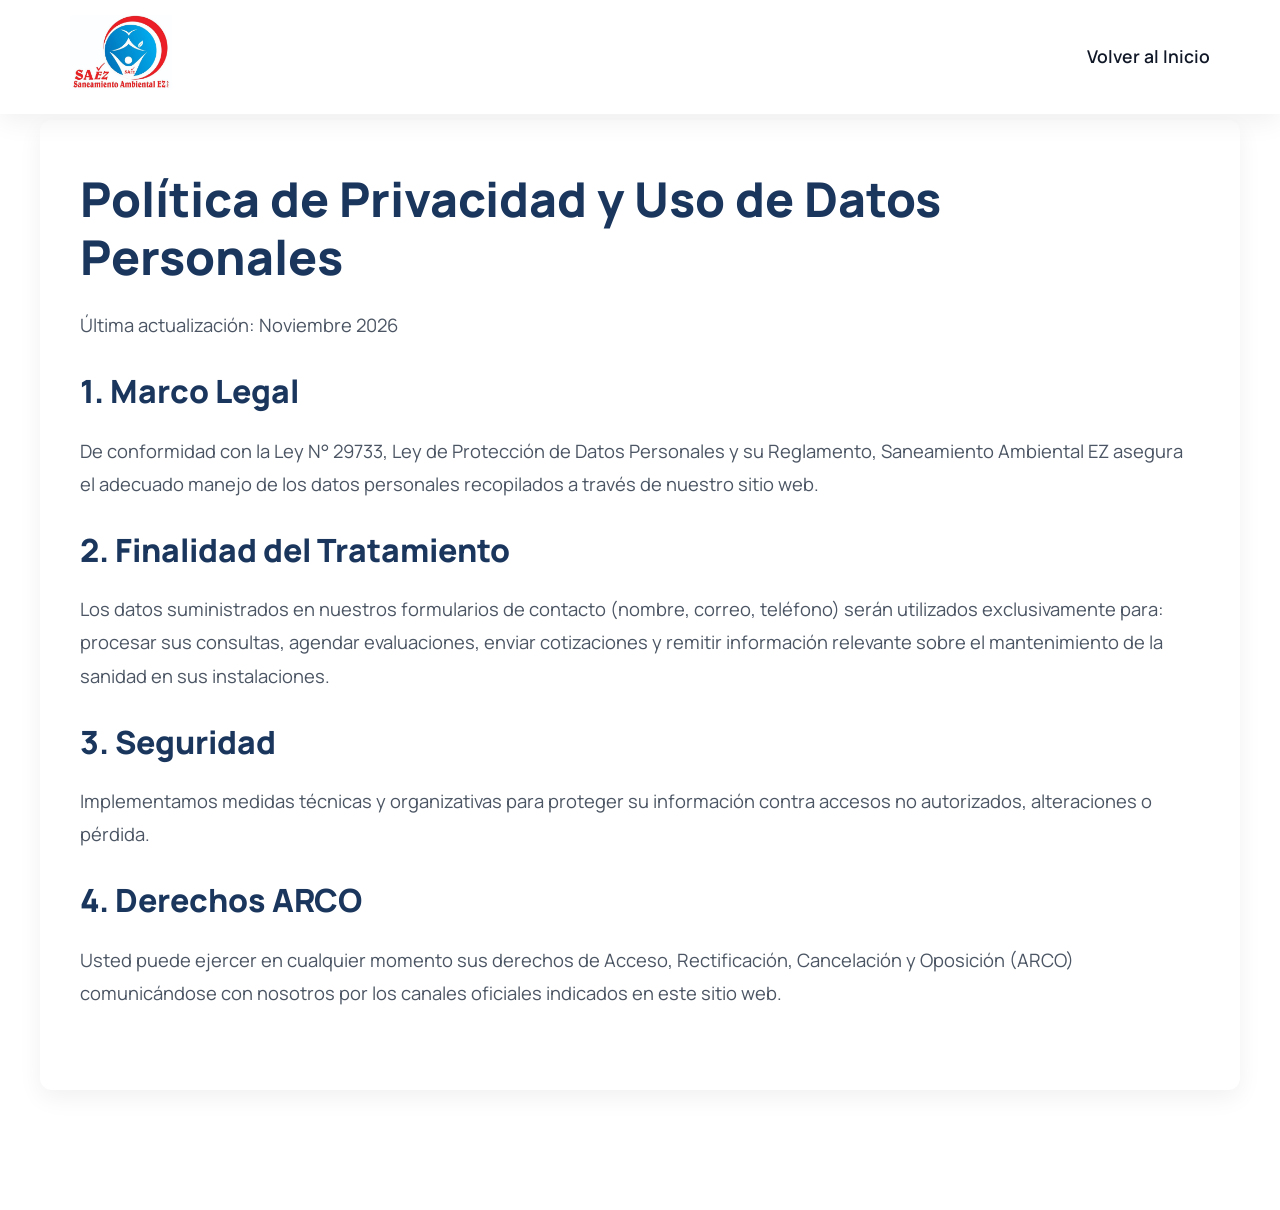
<file: privacidad.html>
<!DOCTYPE html>
<html lang="es">
<head>
    <meta charset="UTF-8">
    <meta name="viewport" content="width=device-width, initial-scale=1.0">
    <title>Política de Privacidad | Saneamiento Ambiental EZ</title>
    <link rel="stylesheet" href="css/styles.css">
    <link href="https://fonts.googleapis.com/css2?family=Manrope:wght@300;400;600;800&display=swap" rel="stylesheet">
</head>
<body>
    <nav class="navbar relative-nav">
        <div class="nav-container">
            <a href="index.html" class="logo">
                <img src="assets/img/src-saez-logo_default.png" alt="Saneamiento Ambiental EZ Logo" id="header-logo">
            </a>
            <ul class="nav-links">
                <li><a href="index.html">Volver al Inicio</a></li>
            </ul>
        </div>
    </nav>
    <section class="section">
        <div class="container legal-content card card-hover">
            <h1>Política de Privacidad y Uso de Datos Personales</h1>
            <p>Última actualización: Noviembre 2026</p>
            <h3>1. Marco Legal</h3>
            <p>De conformidad con la Ley N° 29733, Ley de Protección de Datos Personales y su Reglamento, Saneamiento Ambiental EZ asegura el adecuado manejo de los datos personales recopilados a través de nuestro sitio web.</p>
            <h3>2. Finalidad del Tratamiento</h3>
            <p>Los datos suministrados en nuestros formularios de contacto (nombre, correo, teléfono) serán utilizados exclusivamente para: procesar sus consultas, agendar evaluaciones, enviar cotizaciones y remitir información relevante sobre el mantenimiento de la sanidad en sus instalaciones.</p>
            <h3>3. Seguridad</h3>
            <p>Implementamos medidas técnicas y organizativas para proteger su información contra accesos no autorizados, alteraciones o pérdida.</p>
            <h3>4. Derechos ARCO</h3>
            <p>Usted puede ejercer en cualquier momento sus derechos de Acceso, Rectificación, Cancelación y Oposición (ARCO) comunicándose con nosotros por los canales oficiales indicados en este sitio web.</p>
        </div>
    </section>
</body>
</html>
</file>
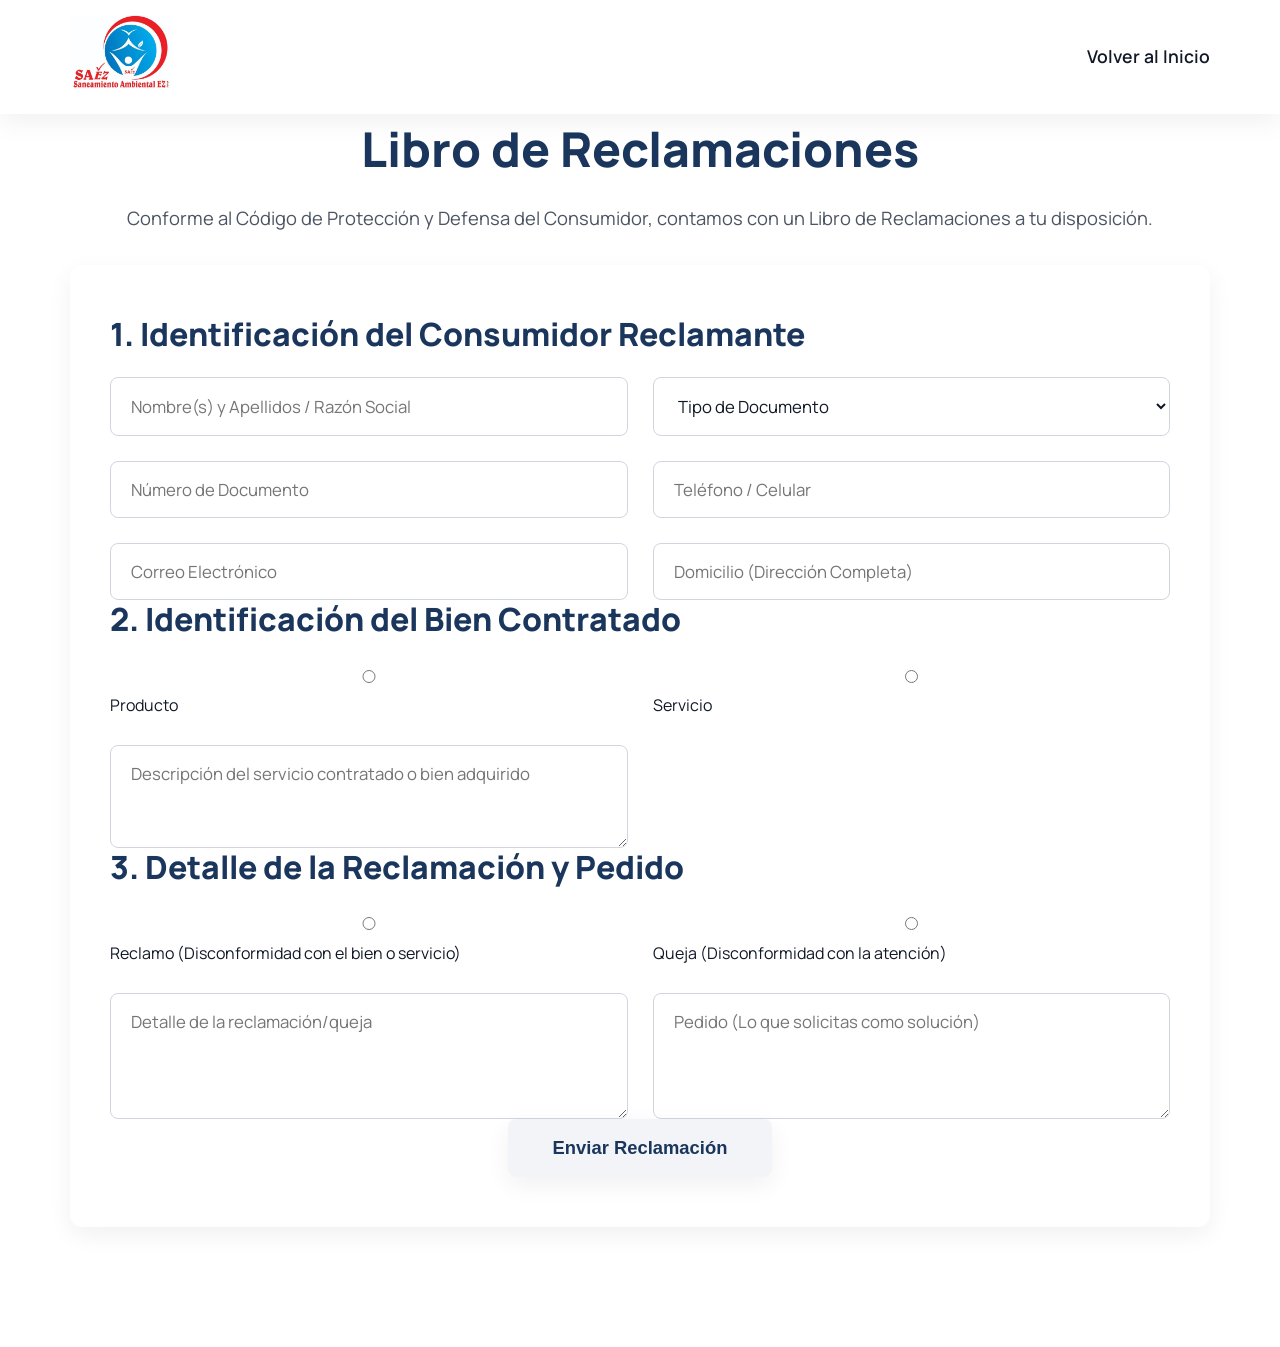
<file: reclamaciones.html>
<!DOCTYPE html>
<html lang="es">
<head>
    <meta charset="UTF-8">
    <meta name="viewport" content="width=device-width, initial-scale=1.0">
    <title>Libro de Reclamaciones | Saneamiento Ambiental EZ</title>
    <link rel="stylesheet" href="css/styles.css">
    <link href="https://fonts.googleapis.com/css2?family=Manrope:wght@300;400;600;800&display=swap" rel="stylesheet">
</head>
<body>
    <nav class="navbar relative-nav">
        <div class="nav-container">
            <a href="index.html" class="logo">
                <img src="assets/img/src-saez-logo_default.png" alt="Saneamiento Ambiental EZ Logo" id="header-logo">
            </a>
            <ul class="nav-links">
                <li><a href="index.html">Volver al Inicio</a></li>
            </ul>
        </div>
    </nav>
    <section class="section bg-light">
        <div class="container">
            <h1 class="text-center">Libro de Reclamaciones</h1>
            <p class="text-center">Conforme al Código de Protección y Defensa del Consumidor, contamos con un Libro de Reclamaciones a tu disposición.</p>
            
            <form class="card card-hover claim-form mt-4">
                <h3>1. Identificación del Consumidor Reclamante</h3>
                <div class="form-grid">
                    <input type="text" placeholder="Nombre(s) y Apellidos / Razón Social" required>
                    <select required>
                        <option value="" disabled selected>Tipo de Documento</option>
                        <option value="dni">DNI</option>
                        <option value="ce">Carné de Extranjería</option>
                        <option value="ruc">RUC</option>
                    </select>
                    <input type="text" placeholder="Número de Documento" required>
                    <input type="tel" placeholder="Teléfono / Celular" required>
                    <input type="email" placeholder="Correo Electrónico" required>
                    <input type="text" placeholder="Domicilio (Dirección Completa)" required class="full-width">
                </div>

                <h3>2. Identificación del Bien Contratado</h3>
                <div class="form-grid">
                    <label class="radio-label"><input type="radio" name="tipo_bien" value="producto" required> Producto</label>
                    <label class="radio-label"><input type="radio" name="tipo_bien" value="servicio"> Servicio</label>
                    <textarea placeholder="Descripción del servicio contratado o bien adquirido" rows="3" required class="full-width"></textarea>
                </div>

                <h3>3. Detalle de la Reclamación y Pedido</h3>
                <div class="form-grid">
                    <label class="radio-label"><input type="radio" name="tipo_queja" value="reclamo" required> Reclamo (Disconformidad con el bien o servicio)</label>
                    <label class="radio-label"><input type="radio" name="tipo_queja" value="queja"> Queja (Disconformidad con la atención)</label>
                    <textarea placeholder="Detalle de la reclamación/queja" rows="4" required class="full-width"></textarea>
                    <textarea placeholder="Pedido (Lo que solicitas como solución)" rows="3" required class="full-width"></textarea>
                </div>

                <div class="text-center mt-4">
                    <button type="submit" class="btn btn-accent btn-large">Enviar Reclamación</button>
                </div>
            </form>
        </div>
    </section>
</body>
</html>
<!-- Mismo archivo de reclamaciones anterior -->
</file>
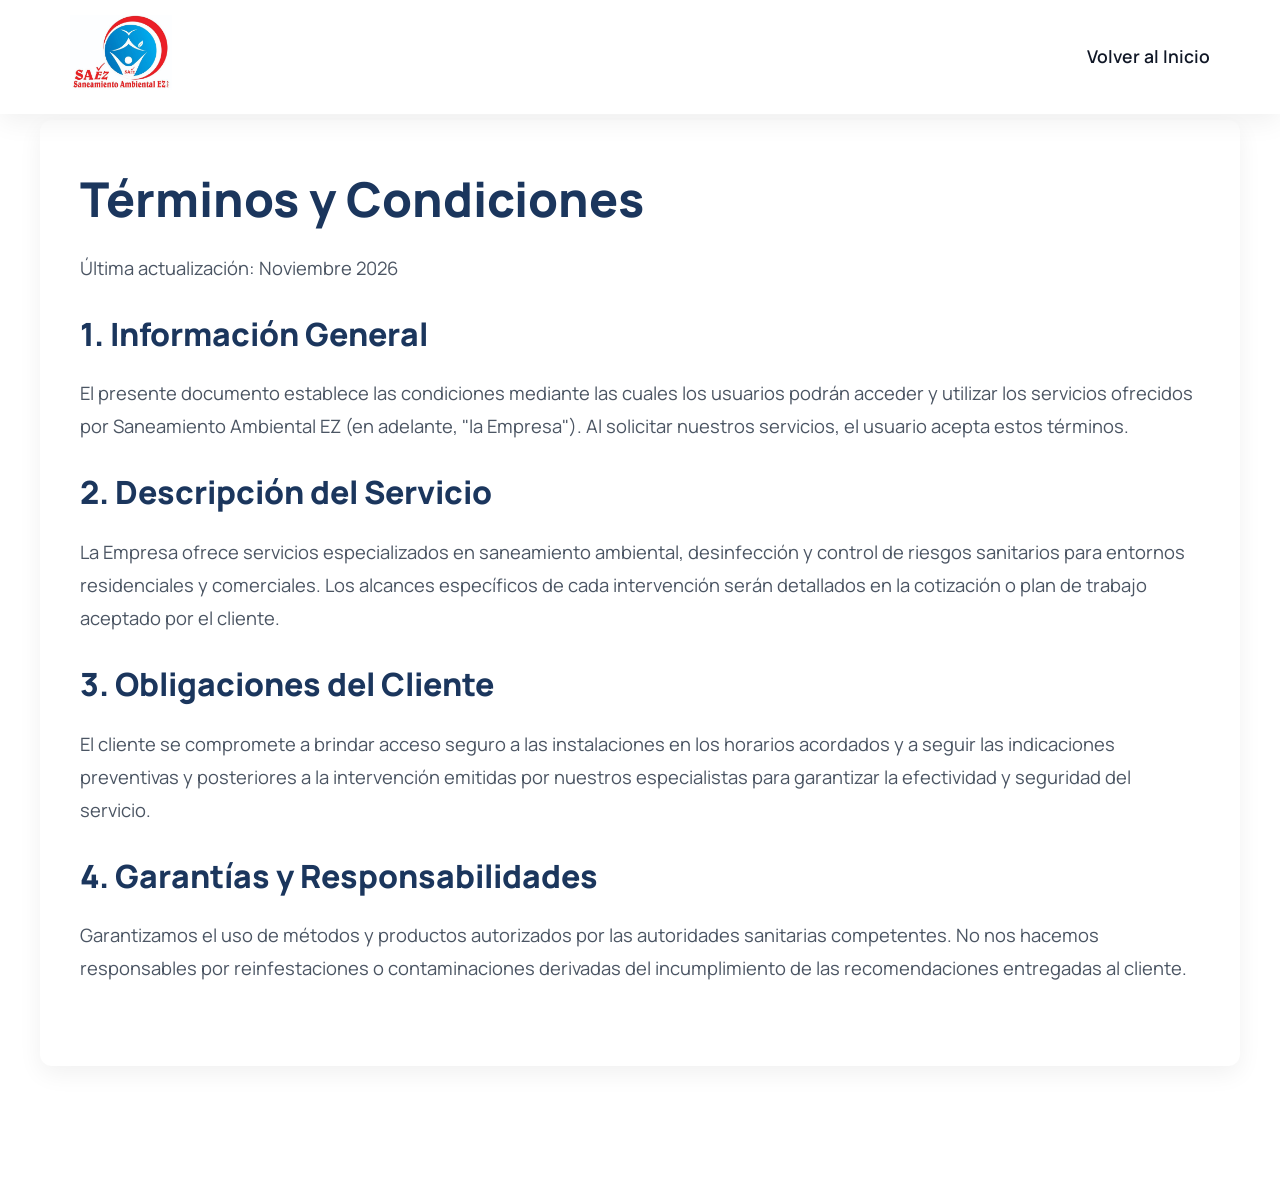
<file: terminos.html>
<!DOCTYPE html>
<html lang="es">
<head>
    <meta charset="UTF-8">
    <meta name="viewport" content="width=device-width, initial-scale=1.0">
    <title>Términos y Condiciones | Saneamiento Ambiental EZ</title>
    <link rel="stylesheet" href="css/styles.css">
    <link href="https://fonts.googleapis.com/css2?family=Manrope:wght@300;400;600;800&display=swap" rel="stylesheet">
</head>
<body>
    <nav class="navbar relative-nav">
        <div class="nav-container">
            <a href="index.html" class="logo">
                <img src="assets/img/src-saez-logo_default.png" alt="Saneamiento Ambiental EZ Logo" id="header-logo">
            </a>
            <ul class="nav-links">
                <li><a href="index.html">Volver al Inicio</a></li>
            </ul>
        </div>
    </nav>
    <section class="section">
        <div class="container legal-content card card-hover">
            <h1>Términos y Condiciones</h1>
            <p>Última actualización: Noviembre 2026</p>
            <h3>1. Información General</h3>
            <p>El presente documento establece las condiciones mediante las cuales los usuarios podrán acceder y utilizar los servicios ofrecidos por Saneamiento Ambiental EZ (en adelante, "la Empresa"). Al solicitar nuestros servicios, el usuario acepta estos términos.</p>
            <h3>2. Descripción del Servicio</h3>
            <p>La Empresa ofrece servicios especializados en saneamiento ambiental, desinfección y control de riesgos sanitarios para entornos residenciales y comerciales. Los alcances específicos de cada intervención serán detallados en la cotización o plan de trabajo aceptado por el cliente.</p>
            <h3>3. Obligaciones del Cliente</h3>
            <p>El cliente se compromete a brindar acceso seguro a las instalaciones en los horarios acordados y a seguir las indicaciones preventivas y posteriores a la intervención emitidas por nuestros especialistas para garantizar la efectividad y seguridad del servicio.</p>
            <h3>4. Garantías y Responsabilidades</h3>
            <p>Garantizamos el uso de métodos y productos autorizados por las autoridades sanitarias competentes. No nos hacemos responsables por reinfestaciones o contaminaciones derivadas del incumplimiento de las recomendaciones entregadas al cliente.</p>
        </div>
    </section>
</body>
</html>
</file>
<file: css/styles.css>
/* Variables */
:root {
    --primary: #1B365D;
    --secondary: #005A9C;
    --accent: #B2054C;
    
    --bg-body: #FFFFFF;
    --bg-surface: #FFFFFF;
    --bg-light-grey: #F0F2F5; /* Gris muy claro */
    --bg-light-blue: #F8FAFC;
    
    --text-main: #111827;
    --text-muted: #4B5563;
    --text-light: #FFFFFF;
    
    --shadow-soft: 0 8px 25px rgba(0, 0, 0, 0.06);
    --shadow-strong: 0 10px 30px rgba(0, 0, 0, 0.15);
    --shadow-hover: 0 15px 35px rgba(0, 90, 156, 0.25);
    
    --radius: 12px;
    --transition: all 0.3s cubic-bezier(0.25, 0.8, 0.25, 1);
}

/* Modo Oscuro */
body.dark-theme {
    --bg-body: #0A1118;
    --bg-surface: #111C27;
    --bg-light-grey: #16202C;
    --bg-light-blue: #0D161F;
    
    --text-main: #F3F4F6;
    --text-muted: #9CA3AF;
    
    --shadow-soft: 0 8px 25px rgba(0, 0, 0, 0.3);
    --shadow-strong: 0 10px 30px rgba(0, 0, 0, 0.5);
    --shadow-hover: 0 15px 35px rgba(0, 90, 156, 0.4);
}

/* Base */
* {
    margin: 0;
    padding: 0;
    box-sizing: border-box;
}

body {
    font-family: 'Manrope', sans-serif;
    background-color: var(--bg-body);
    color: var(--text-main);
    line-height: 1.8;
    scroll-behavior: smooth;
    transition: background-color var(--transition), color var(--transition);
}

a { text-decoration: none; color: inherit; }

/* Tipografía */
h1, h2, h3 { 
    color: var(--primary); 
    font-weight: 800; 
    line-height: 1.2; 
    margin-bottom: 24px;
    transition: color var(--transition);
}
body.dark-theme h1, body.dark-theme h2, body.dark-theme h3 { color: var(--text-light); }

/* Ajuste de tamaños para el H1 (más chico que antes) */
h1 { font-size: 3rem; }
h2 { font-size: 2.6rem; }
h3 { font-size: 2rem; }

p { 
    margin-bottom: 30px; 
    font-size: 1.15rem; 
    color: var(--text-muted);
}
strong { color: var(--text-main); }

.text-center { text-align: center; }
.w-100 { width: 100%; }

/* Layout y Separación de Secciones */
.container {
    max-width: 1200px;
    margin: 0 auto;
    padding: 0 30px;
}
.section { padding: 120px 0; }
.section-extended { width: 100%; }

/* Fondos de Sección (Separación Visual) */
.bg-surface { background-color: var(--bg-surface); }
.bg-light-grey { background-color: var(--bg-light-grey); }
.bg-light-blue { background-color: var(--bg-light-blue); }

/* Textura de puntos */
.bg-dots {
    background-image: radial-gradient(rgba(27, 54, 93, 0.1) 1px, transparent 1px);
    background-size: 24px 24px;
    background-position: 0 0;
}
body.dark-theme .bg-dots {
    background-image: radial-gradient(rgba(255,255,255,0.05) 1px, transparent 1px);
}

/* Fondo Azul Degradado para "Nosotros" */
.bg-blue-gradient {
    background: linear-gradient(135deg, var(--primary) 0%, var(--secondary) 100%);
    color: #FFFFFF;
}
.bg-blue-gradient .section-title,
.bg-blue-gradient h3,
.bg-blue-gradient p,
.bg-blue-gradient strong {
    color: #FFFFFF;
}

/* Grillas */
.grid-3 { display: grid; grid-template-columns: repeat(auto-fit, minmax(320px, 1fr)); gap: 40px; margin-top: 60px; }
.grid-2 { display: grid; grid-template-columns: 1fr 1fr; gap: 70px; margin-top: 60px; }
.align-center { align-items: center; }

/* Tarjetas */
.card {
    background: var(--bg-surface);
    border-radius: var(--radius);
    padding: 50px 40px;
    box-shadow: var(--shadow-soft);
    border: none;
    transition: var(--transition);
}
.card-hover:hover { 
    box-shadow: var(--shadow-hover); 
    transform: translateY(-5px); 
}

/* Imágenes Sin Borde */
.img-card { 
    padding: 0; 
    border: none; 
    border-radius: 16px;
    overflow: hidden;
    position: relative;
    box-shadow: var(--shadow-soft);
}
.img-card img { 
    width: 100%; 
    height: 100%; 
    object-fit: cover; 
    display: block; 
    transition: transform 0.6s ease; 
}
.img-card:hover img { transform: scale(1.05); }

/* Navegación */
.navbar {
    position: fixed;
    top: 0; left: 0; right: 0;
    background: var(--bg-surface);
    box-shadow: var(--shadow-soft);
    z-index: 1000;
    transition: var(--transition);
    padding: 15px 0;
}
.nav-container {
    max-width: 1200px;
    margin: 0 auto;
    padding: 0 30px;
    display: flex;
    justify-content: space-between;
    align-items: center;
}
#header-logo { height: 75px; transition: var(--transition); }
#footer-logo { height: 110px; margin-bottom: 20px; filter: brightness(0) invert(1); }

.nav-links { display: flex; align-items: center; gap: 40px; font-weight: 600; font-size: 1.1rem; list-style: none; }
.nav-links a:hover { color: var(--secondary); }

/* Listas con SVG Icon */
ul.check-list { 
    list-style: none; 
    padding: 0; 
    margin-bottom: 30px;
}
ul.check-list li { 
    margin-bottom: 20px; 
    font-weight: 600; 
    color: var(--text-main); 
    font-size: 1.15rem;
    position: relative;
    padding-left: 40px;
}
ul.check-list li::before { 
    content: ""; 
    position: absolute; 
    left: 0; 
    top: 2px;
    width: 24px;
    height: 24px;
    background-image: url("data:image/svg+xml,%3Csvg xmlns='http://www.w3.org/2000/svg' fill='none' viewBox='0 0 24 24' stroke='%23005A9C' stroke-width='2' stroke-linecap='round' stroke-linejoin='round'%3E%3Cpath d='M12 22s8-4 8-10V5l-8-3-8 3v7c0 6 8 10 8 10z'/%3E%3Cpath d='m9 12 2 2 4-4'/%3E%3C/svg%3E");
    background-size: cover;
}
/* En la sección azul, el check-list necesita icono blanco */
.bg-blue-gradient ul.check-list li { color: #FFFFFF; }
.bg-blue-gradient ul.check-list li::before {
    background-image: url("data:image/svg+xml,%3Csvg xmlns='http://www.w3.org/2000/svg' fill='none' viewBox='0 0 24 24' stroke='%23FFFFFF' stroke-width='2' stroke-linecap='round' stroke-linejoin='round'%3E%3Cpath d='M12 22s8-4 8-10V5l-8-3-8 3v7c0 6 8 10 8 10z'/%3E%3Cpath d='m9 12 2 2 4-4'/%3E%3C/svg%3E");
}

/* Botones Principales (Gris/Blur por defecto sin borde, degradado en Hover) */
.btn {
    display: inline-block;
    padding: 14px 32px;
    border-radius: 8px;
    font-weight: 700;
    font-size: 1.1rem;
    cursor: pointer;
    text-align: center;
    position: relative;
    overflow: hidden;
    z-index: 1;
    
    /* Por defecto: fondo gris claro difuminado sin borde, con sombra */
    background: rgba(240, 242, 245, 0.8);
    backdrop-filter: blur(10px);
    -webkit-backdrop-filter: blur(10px);
    border: none;
    color: var(--primary);
    box-shadow: var(--shadow-soft);
    transition: all 0.4s ease;
}

body.dark-theme .btn {
    background: rgba(255, 255, 255, 0.1);
    color: var(--text-light);
}

.btn::before {
    content: '';
    position: absolute;
    top: 0; left: 0; right: 0; bottom: 0;
    background: linear-gradient(135deg, var(--primary) 0%, var(--secondary) 100%);
    z-index: -1;
    opacity: 0;
    transition: opacity 0.4s ease;
}

.btn:hover {
    color: white !important;
    box-shadow: var(--shadow-hover);
    transform: translateY(-2px);
}

.btn:hover::before {
    opacity: 1; /* Revela el degradado azul */
}

.btn-large { padding: 18px 45px; font-size: 1.15rem; }
.btn-nav { padding: 10px 25px; }

/* Hero Section */
.hero {
    min-height: 100vh;
    display: flex;
    align-items: center;
    justify-content: center;
    padding-top: 100px;
    position: relative;
    background: url('../assets/img/hero-bg.jpg') center/cover no-repeat;
}
.hero::after {
    content: '';
    position: absolute;
    bottom: -2px; left: 0; right: 0;
    height: 150px;
    background: linear-gradient(to top, var(--bg-surface) 0%, transparent 100%);
    z-index: 1;
    pointer-events: none;
    transition: background var(--transition);
}

/* Caja de Hero */
.hero-content { 
    position: relative; 
    z-index: 2; 
    max-width: 800px;
    background: rgba(255, 255, 255, 0.85); /* Caja blanca translúcida */
    backdrop-filter: blur(12px);
    -webkit-backdrop-filter: blur(12px);
    padding: 60px 50px;
    border-radius: 24px;
    box-shadow: var(--shadow-strong);
}
body.dark-theme .hero-content {
    background: rgba(10, 17, 24, 0.85);
    border: 1px solid rgba(255,255,255,0.05);
}
.hero-title { 
    color: var(--primary); 
    margin-bottom: 20px;
}
.hero-title span { color: var(--secondary); }
.hero-text {
    font-size: 1.1rem; /* Más chico */
    margin-bottom: 35px;
}

/* Utilidades */
.section-title { font-size: 2.8rem; margin-bottom: 20px; }
.section-subtitle { font-size: 1.3rem; color: var(--text-muted); max-width: 800px; margin: 0 auto 50px auto; }
.card-icon { color: var(--primary); margin-bottom: 20px; display: inline-flex; }
body.dark-theme .card-icon { color: var(--secondary); }

/* Contact Form */
.contact-container { max-width: 900px; margin: 0 auto; }
.contact-form { 
    display: flex; 
    flex-direction: column; 
    gap: 25px; 
    text-align: left;
    padding: 50px;
}
.form-grid { 
    display: grid; 
    grid-template-columns: 1fr 1fr; 
    gap: 25px; 
}
input, select, textarea {
    width: 100%; 
    padding: 16px 20px;
    border: 1px solid rgba(27, 54, 93, 0.2); 
    border-radius: 8px;
    background: transparent; 
    color: var(--text-main);
    font-family: inherit; 
    font-size: 1.05rem;
    transition: var(--transition);
}
body.dark-theme input, body.dark-theme select, body.dark-theme textarea {
    border-color: rgba(255,255,255,0.15);
}
input:focus, select:focus, textarea:focus { 
    outline: none; 
    border-color: var(--secondary); 
    box-shadow: 0 0 0 4px rgba(0,90,156,0.1); 
}

/* Footer */
.footer { background-color: #0A1424; color: white; padding: 100px 0 30px 0; }
body.dark-theme .footer { background-color: #050A10; }
.footer-grid { 
    display: grid; 
    grid-template-columns: 2fr 1fr 1fr; 
    gap: 60px; 
    border-bottom: 1px solid rgba(255,255,255,0.1); 
    padding-bottom: 60px; 
    margin-bottom: 30px; 
}
.footer-links ul { list-style: none; }
.footer-links ul li { margin-bottom: 15px; font-size: 1.1rem; }
.footer-links a:hover { color: #87C2FF; }
.libro-logo { max-height: 90px; transition: var(--transition); }
.libro-logo:hover { transform: scale(1.05); }
.footer-bottom { text-align: center; font-size: 1rem; color: rgba(255,255,255,0.6); }
.developer a { color: var(--secondary); font-weight: 700; margin-left: 5px; }
.developer a:hover { color: white; }

/* Controles Flotantes Unificados */
.shadow-strong {
    box-shadow: var(--shadow-strong);
}
.floating-controls { 
    position: fixed; 
    bottom: 40px; 
    right: 40px; 
    display: flex; 
    flex-direction: column; 
    background: rgba(255, 255, 255, 0.85);
    backdrop-filter: blur(15px);
    -webkit-backdrop-filter: blur(15px);
    border-radius: 40px;
    padding: 5px;
    z-index: 1001; 
    transition: var(--transition);
}
body.dark-theme .floating-controls { 
    background: rgba(17, 28, 39, 0.85);
}
.floating-controls .divider {
    height: 1px;
    background: rgba(27, 54, 93, 0.1);
    margin: 5px 10px;
}
body.dark-theme .floating-controls .divider { background: rgba(255,255,255,0.1); }

.float-btn { 
    width: 50px; 
    height: 50px; 
    border-radius: 50%; 
    border: none; 
    background: transparent; 
    color: var(--primary); 
    cursor: pointer; 
    transition: var(--transition); 
    display: flex; 
    align-items: center; 
    justify-content: center; 
}
body.dark-theme .float-btn { color: var(--text-light); }

.float-btn:hover { 
    background: rgba(27, 54, 93, 0.05);
    color: var(--secondary); 
    transform: scale(1.1);
}
body.dark-theme .float-btn:hover { background: rgba(255,255,255,0.05); }

#scroll-top { 
    height: 0; 
    opacity: 0; 
    pointer-events: none; 
    overflow: hidden; 
    transition: all 0.3s ease;
    padding: 0;
}
#scroll-top.visible { 
    height: 50px; 
    opacity: 1; 
    pointer-events: auto; 
}

/* Animaciones */
.fade-in { opacity: 0; transform: translateY(40px); transition: opacity 0.8s ease, transform 0.8s ease; }
.fade-in.visible { opacity: 1; transform: translateY(0); }

/* Responsive */
@media (max-width: 992px) {
    .nav-links { display: none; }
    h1 { font-size: 2.6rem; }
    h2 { font-size: 2.3rem; }
    .hero-content { padding: 40px 30px; }
    .grid-2, .grid-3 { grid-template-columns: 1fr; gap: 50px; }
    .reverse-mobile { display: flex; flex-direction: column-reverse; }
    .form-grid { grid-template-columns: 1fr; }
    .footer-grid { grid-template-columns: 1fr; text-align: center; }
    .contact-form { padding: 30px; }
}
</file>
